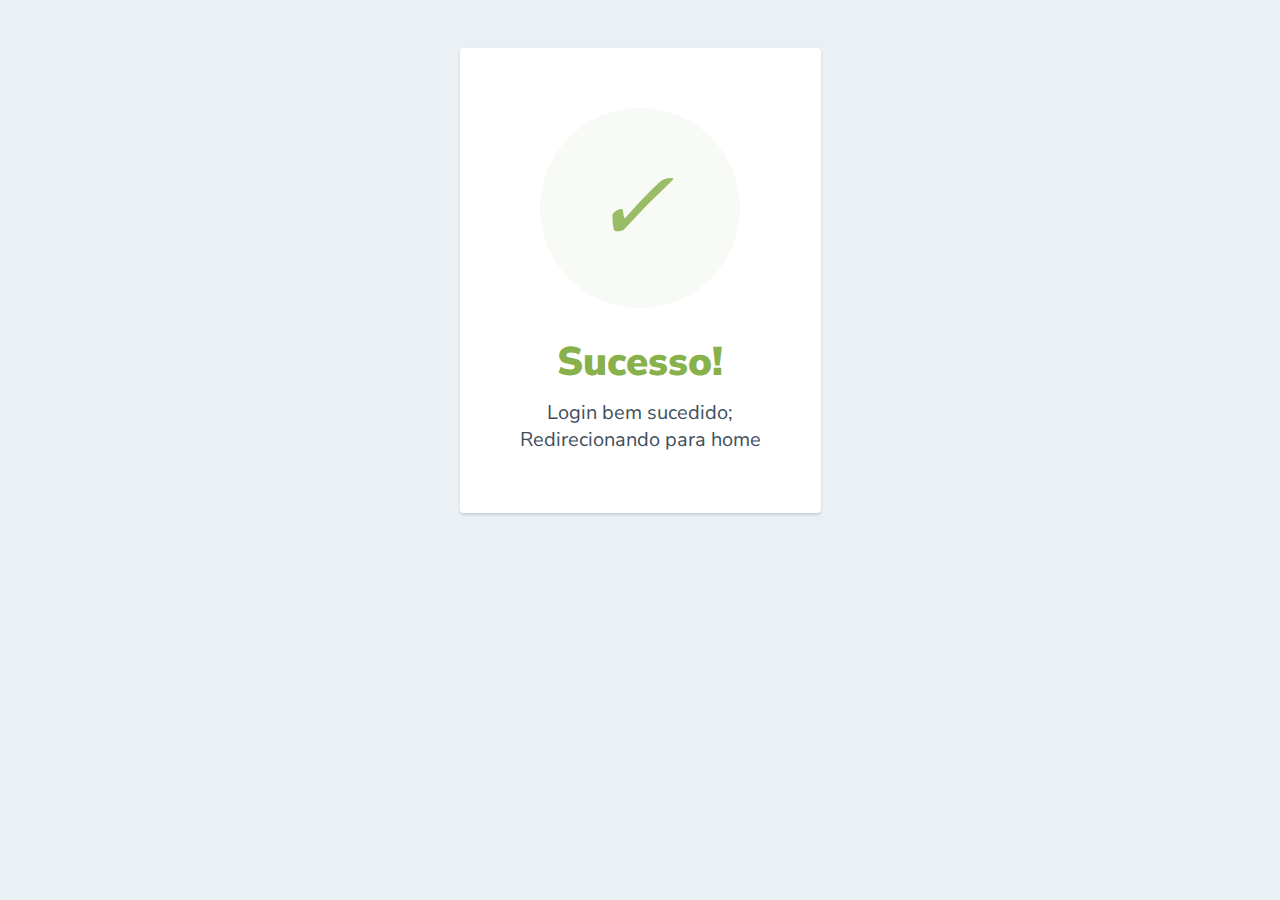
<file: AC2/templates/index.html>
<html>
  <head>
    <link href="https://fonts.googleapis.com/css?family=Nunito+Sans:400,400i,700,900&display=swap" rel="stylesheet">
  </head>
    <style>
      body {
        text-align: center;
        padding: 40px 0;
        background: #EBF0F5;
      }
        h1 {
          color: #88B04B;
          font-family: "Nunito Sans", "Helvetica Neue", sans-serif;
          font-weight: 900;
          font-size: 40px;
          margin-bottom: 10px;
        }
        p {
          color: #404F5E;
          font-family: "Nunito Sans", "Helvetica Neue", sans-serif;
          font-size:20px;
          margin: 0;
        }
      i {
        color: #9ABC66;
        font-size: 100px;
        line-height: 200px;
        margin-left:-15px;
      }
      .card {
        background: white;
        padding: 60px;
        border-radius: 4px;
        box-shadow: 0 2px 3px #C8D0D8;
        display: inline-block;
        margin: 0 auto;
      }
    </style>
    <body>
      <div class="card">
      <div style="border-radius:200px; height:200px; width:200px; background: #F8FAF5; margin:0 auto;">
        <i class="checkmark">✓</i>
      </div>
        <h1>Sucesso!</h1> 
        <meta http-equiv="refresh" content=5;url="/inicio"></head>
        <p>Login bem sucedido;<br/> Redirecionando para home</p>
      </div>
    </body>
</html>
</file>
